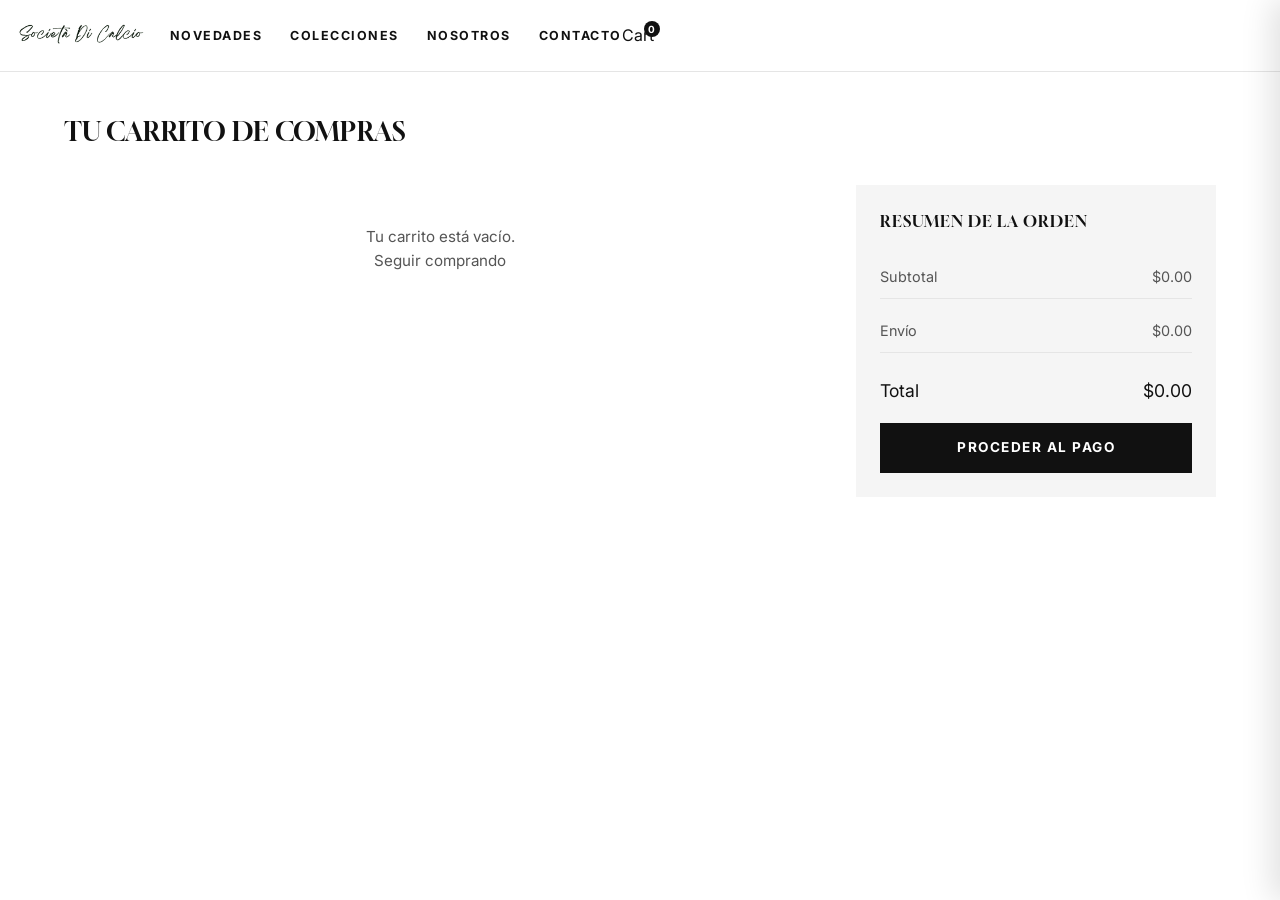
<file: PAGINA-SC-2/carrito.html>
<!DOCTYPE html>
<html lang="es">
<head>
    <meta charset="UTF-8">
    <meta name="viewport" content="width=device-width, initial-scale=1.0">
    <title>Carrito de Compras - Societa Di Calcio</title>
    <link rel="icon" href="logo-fondo-verde.png" type="image/png">
    <link rel="preconnect" href="https://fonts.googleapis.com">
    <link rel="preconnect" href="https://fonts.gstatic.com" crossorigin>
    <link rel="stylesheet" href="styles.css">
    <link href="https://fonts.googleapis.com/css2?family=Gloock&family=Inter:wght@300;400;500;600&display=swap" rel="stylesheet">
</head>
<body>

    <header class="main-header">
        <button class="hamburger-btn" id="hamburger-btn">
            <svg class="icon" aria-hidden="true" focusable="false"><use href="icons.svg#i-bars"></use></svg>
        </button>
        <div class="logo">
            <a href="index.html"><img src="logo SC sin fondo.png" width="188" alt="Logo de la Marca"></a>
        </div>
        <nav class="main-nav" id="main-nav">
            <button class="close-menu-btn" id="close-menu-btn">&times;</button>
            <a href="index.html#novedades">Novedades</a>
            <a href="index.html#colecciones">Colecciones</a>
            <a href="index.html#nosotros">Nosotros</a>
            <a href="index.html#contacto">Contacto</a>
        </nav>
        <div class="cart-icon">
            <a href="carrito.html" class="cart-icon">Cart <span class="cart-count" id="cart-count">0</span></a>
        </div>
    </header>

    <main class="cart-page-main">
        <section class="cart-section">
            <h1>Tu Carrito de Compras</h1>
            <div class="cart-layout">
                <div class="cart-items-container">
                    </div>

                <div class="cart-summary">
                    <h2>Resumen de la Orden</h2>
                    <div class="summary-row">
                        <span>Subtotal</span>
                        <span id="summary-subtotal">$0.00</span>
                    </div>
                    <div class="summary-row">
                        <span>Envío</span>
                        <span id="summary-shipping">$99.00</span>
                    </div>
                    <div class="summary-total">
                        <span>Total</span>
                        <span id="summary-total">$0.00</span>
                    </div>
                    <a href="checkout.html" class="btn btn-checkout">Proceder al Pago</a>
                </div>
            </div>
        </section>
    </main>

    <div class="cart-overlay" id="cart-overlay"></div>
    <div class="cart-drawer" id="cart-drawer">
        <div class="cart-drawer-header">
            <h2>Tu Carrito</h2>
            <button class="close-cart-btn" id="close-cart-btn">&times;</button>
        </div>
        <div class="shipping-progress-container">
            <p id="shipping-message">Calculando envío...</p>
            <div class="progress-bar-bg">
                <div class="progress-bar-fill" id="shipping-progress-fill"></div>
            </div>
        </div>
        <div class="cart-drawer-items" id="cart-drawer-items"></div>
        <div class="cart-drawer-footer">
            <div class="drawer-summary-row">
                <span>Subtotal</span>
                <span id="drawer-subtotal">$0.00</span>
            </div>
            <p class="shipping-note">Impuestos y envío calculados en el checkout.</p>
            <button class="btn btn-checkout-drawer" id="btn-checkout-drawer">Proceder al Pago</button>
        </div>
    </div>

    <script src="cart.js"></script>
</body>
</html>
</file>
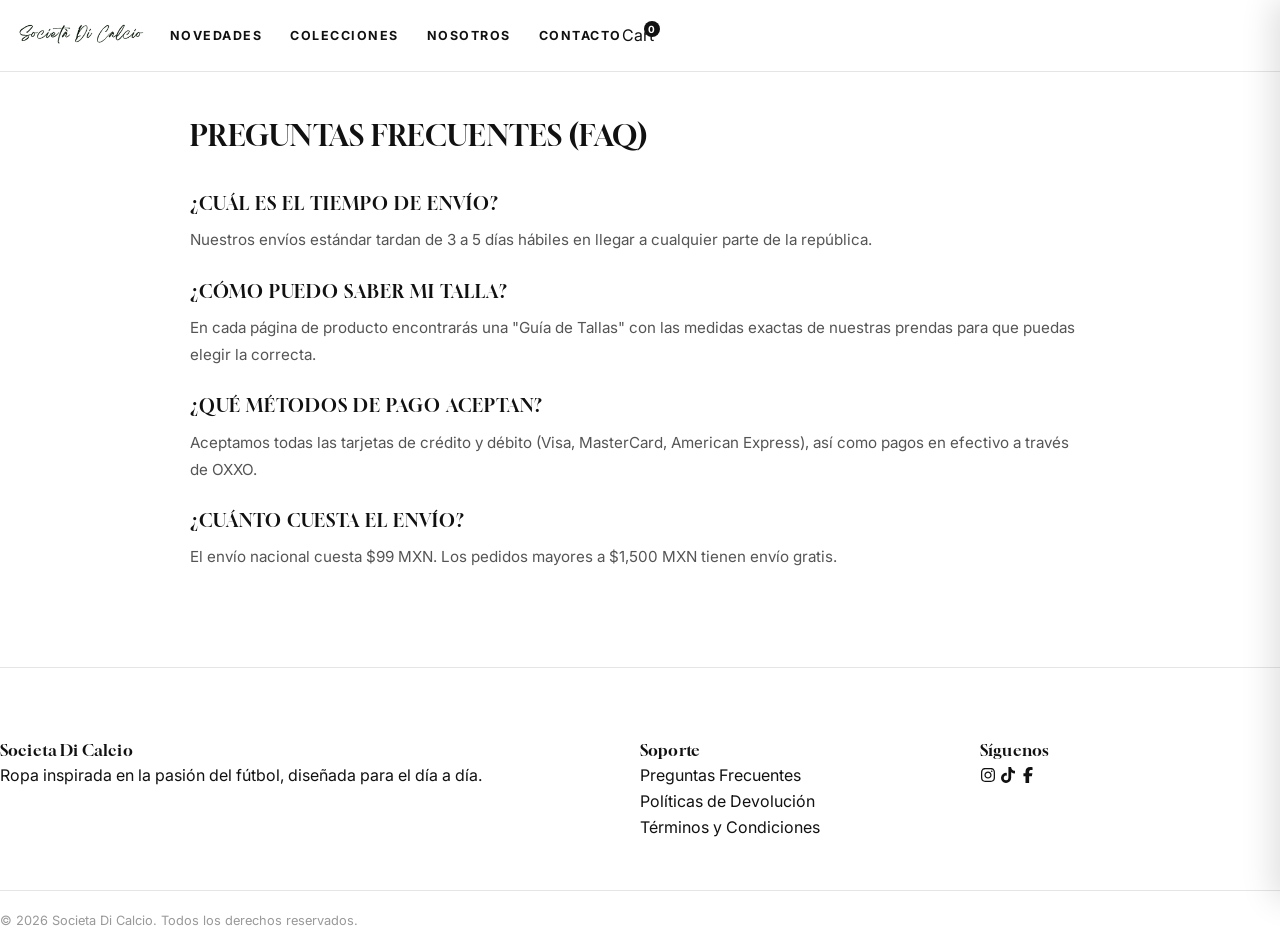
<file: PAGINA-SC-2/faq.html>
<!DOCTYPE html>
<html lang="es">
<head>
    <meta charset="UTF-8">
    <meta name="viewport" content="width=device-width, initial-scale=1.0">
    <title>Preguntas Frecuentes - Societa Di Calcio</title>
    <link rel="icon" href="logo-fondo-verde.png" type="image/png">
    <link rel="preconnect" href="https://fonts.googleapis.com">
    <link rel="preconnect" href="https://fonts.gstatic.com" crossorigin>
    <link rel="stylesheet" href="styles.css">
    <link href="https://fonts.googleapis.com/css2?family=Gloock&family=Inter:wght@300;400;500;600&display=swap" rel="stylesheet">
</head>
<body>
    <header class="main-header">
        <button class="hamburger-btn" id="hamburger-btn">
            <svg class="icon" aria-hidden="true" focusable="false"><use href="icons.svg#i-bars"></use></svg>
        </button>
        <div class="logo">
            <a href="index.html"><img src="logo SC sin fondo.png" width="188" alt="Logo de la Marca"></a>
        </div>
        <nav class="main-nav" id="main-nav">
            <button class="close-menu-btn" id="close-menu-btn">&times;</button>
            <a href="index.html#novedades">Novedades</a>
            <a href="index.html#colecciones">Colecciones</a>
            <a href="index.html#nosotros">Nosotros</a>
            <a href="index.html#contacto">Contacto</a>
        </nav>
        <div class="cart-icon">
            <a href="carrito.html" class="cart-icon">Cart <span class="cart-count" id="cart-count">0</span></a>
        </div>
    </header>

    <main class="support-page-main">
        <h1>Preguntas Frecuentes (FAQ)</h1>
        <div class="support-content">
            <h3>¿Cuál es el tiempo de envío?</h3>
            <p>Nuestros envíos estándar tardan de 3 a 5 días hábiles en llegar a cualquier parte de la república.</p>

            <h3>¿Cómo puedo saber mi talla?</h3>
            <p>En cada página de producto encontrarás una "Guía de Tallas" con las medidas exactas de nuestras prendas para que puedas elegir la correcta.</p>

            <h3>¿Qué métodos de pago aceptan?</h3>
            <p>Aceptamos todas las tarjetas de crédito y débito (Visa, MasterCard, American Express), así como pagos en efectivo a través de OXXO.</p>

            <h3>¿Cuánto cuesta el envío?</h3>
            <p>El envío nacional cuesta $99 MXN. Los pedidos mayores a $1,500 MXN tienen envío gratis.</p>
        </div>
    </main>

    <footer id="contacto" class="main-footer">
        <div class="footer-grid">
            <div class="footer-column">
                <h4>Societa Di Calcio</h4>
                <p>Ropa inspirada en la pasión del fútbol, diseñada para el día a día.</p>
            </div>
            <div class="footer-column">
                <h4>Soporte</h4>
                <ul>
                    <li><a href="faq.html">Preguntas Frecuentes</a></li>
                    <li><a href="returns.html">Políticas de Devolución</a></li>
                    <li><a href="terms.html">Términos y Condiciones</a></li>
                </ul>
            </div>
            <div class="footer-column">
                <h4>Síguenos</h4>
                <div class="social-media">
                    <a href="https://www.instagram.com/societadicalcio?igsh=MWM4NjZhbXh6ZDVkaQ==" target="_blank"><svg class="icon" aria-hidden="true" focusable="false"><use href="icons.svg#i-instagram"></use></svg></a>
                    <a href="https://www.tiktok.com/@societadicalcio?_t=ZS-90L4HyP5Aud&_r=1" target="_blank"><svg class="icon" aria-hidden="true" focusable="false"><use href="icons.svg#i-tiktok"></use></svg></a>
                    <a href="#" target="_blank"><svg class="icon" aria-hidden="true" focusable="false"><use href="icons.svg#i-facebook"></use></svg></a>
                </div>
            </div>
        </div>
        <div class="footer-bottom">
            <p>&copy; 2026 Societa Di Calcio. Todos los derechos reservados.</p>
        </div>
    </footer>

    <div class="cart-overlay" id="cart-overlay"></div>
    <div class="cart-drawer" id="cart-drawer">
        <div class="cart-drawer-header">
            <h2>Tu Carrito</h2>
            <button class="close-cart-btn" id="close-cart-btn">&times;</button>
        </div>
        <div class="shipping-progress-container">
            <p id="shipping-message">Calculando envío...</p>
            <div class="progress-bar-bg">
                <div class="progress-bar-fill" id="shipping-progress-fill"></div>
            </div>
        </div>
        <div class="cart-drawer-items" id="cart-drawer-items"></div>
        <div class="cart-drawer-footer">
            <div class="drawer-summary-row">
                <span>Subtotal</span>
                <span id="drawer-subtotal">$0.00</span>
            </div>
            <p class="shipping-note">Impuestos y envío calculados en el checkout.</p>
            <button class="btn btn-checkout-drawer" id="btn-checkout-drawer">Proceder al Pago</button>
        </div>
    </div>

    <script src="cart.js"></script>
</body>
</html>
</file>
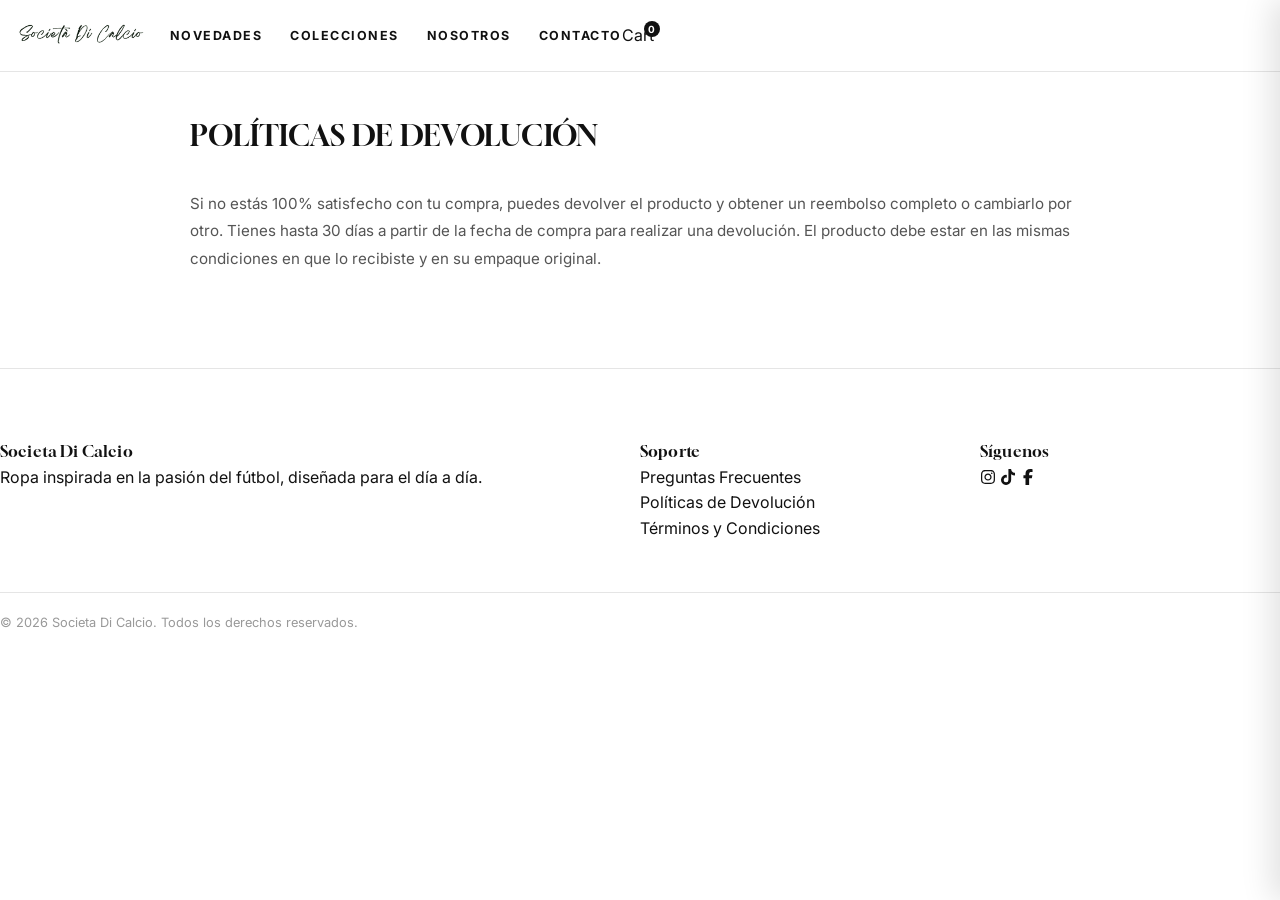
<file: PAGINA-SC-2/returns.html>
<!DOCTYPE html>
<html lang="es">
<head>
    <meta charset="UTF-8">
    <meta name="viewport" content="width=device-width, initial-scale=1.0">
    <title>Políticas de Devolución - Societa Di Calcio</title>
    <link rel="icon" href="logo-fondo-verde.png" type="image/png">
    <link rel="preconnect" href="https://fonts.googleapis.com">
    <link rel="preconnect" href="https://fonts.gstatic.com" crossorigin>
    <link rel="stylesheet" href="styles.css">
    <link href="https://fonts.googleapis.com/css2?family=Gloock&family=Inter:wght@300;400;500;600&display=swap" rel="stylesheet">
</head>
<body>
    <header class="main-header">
        <button class="hamburger-btn" id="hamburger-btn">
            <svg class="icon" aria-hidden="true" focusable="false"><use href="icons.svg#i-bars"></use></svg>
        </button>
        <div class="logo">
            <a href="index.html"><img src="logo SC sin fondo.png" width="188" alt="Logo de la Marca"></a>
        </div>
        <nav class="main-nav" id="main-nav">
            <button class="close-menu-btn" id="close-menu-btn">&times;</button>
            <a href="index.html#novedades">Novedades</a>
            <a href="index.html#colecciones">Colecciones</a>
            <a href="index.html#nosotros">Nosotros</a>
            <a href="index.html#contacto">Contacto</a>
        </nav>
        <div class="cart-icon">
            <a href="carrito.html" class="cart-icon">Cart <span class="cart-count" id="cart-count">0</span></a>
        </div>
    </header>

    <main class="support-page-main">
        <h1>Políticas de Devolución</h1>
        <div class="support-content">
            <p>Si no estás 100% satisfecho con tu compra, puedes devolver el producto y obtener un reembolso completo o cambiarlo por otro. Tienes hasta 30 días a partir de la fecha de compra para realizar una devolución. El producto debe estar en las mismas condiciones en que lo recibiste y en su empaque original.</p>
        </div>
    </main>

    <footer id="contacto" class="main-footer">
        <div class="footer-grid">
            <div class="footer-column">
                <h4>Societa Di Calcio</h4>
                <p>Ropa inspirada en la pasión del fútbol, diseñada para el día a día.</p>
            </div>
            <div class="footer-column">
                <h4>Soporte</h4>
                <ul>
                    <li><a href="faq.html">Preguntas Frecuentes</a></li>
                    <li><a href="returns.html">Políticas de Devolución</a></li>
                    <li><a href="terms.html">Términos y Condiciones</a></li>
                </ul>
            </div>
            <div class="footer-column">
                <h4>Síguenos</h4>
                <div class="social-media">
                    <a href="https://www.instagram.com/societadicalcio?igsh=MWM4NjZhbXh6ZDVkaQ==" target="_blank"><svg class="icon" aria-hidden="true" focusable="false"><use href="icons.svg#i-instagram"></use></svg></a>
                    <a href="https://www.tiktok.com/@societadicalcio?_t=ZS-90L4HyP5Aud&_r=1" target="_blank"><svg class="icon" aria-hidden="true" focusable="false"><use href="icons.svg#i-tiktok"></use></svg></a>
                    <a href="#" target="_blank"><svg class="icon" aria-hidden="true" focusable="false"><use href="icons.svg#i-facebook"></use></svg></a>
                </div>
            </div>
        </div>
        <div class="footer-bottom">
            <p>&copy; 2026 Societa Di Calcio. Todos los derechos reservados.</p>
        </div>
    </footer>

    <div class="cart-overlay" id="cart-overlay"></div>
    <div class="cart-drawer" id="cart-drawer">
        <div class="cart-drawer-header">
            <h2>Tu Carrito</h2>
            <button class="close-cart-btn" id="close-cart-btn">&times;</button>
        </div>
        <div class="shipping-progress-container">
            <p id="shipping-message">Calculando envío...</p>
            <div class="progress-bar-bg">
                <div class="progress-bar-fill" id="shipping-progress-fill"></div>
            </div>
        </div>
        <div class="cart-drawer-items" id="cart-drawer-items"></div>
        <div class="cart-drawer-footer">
            <div class="drawer-summary-row">
                <span>Subtotal</span>
                <span id="drawer-subtotal">$0.00</span>
            </div>
            <p class="shipping-note">Impuestos y envío calculados en el checkout.</p>
            <button class="btn btn-checkout-drawer" id="btn-checkout-drawer">Proceder al Pago</button>
        </div>
    </div>

    <script src="cart.js"></script>
</body>
</html>
</file>
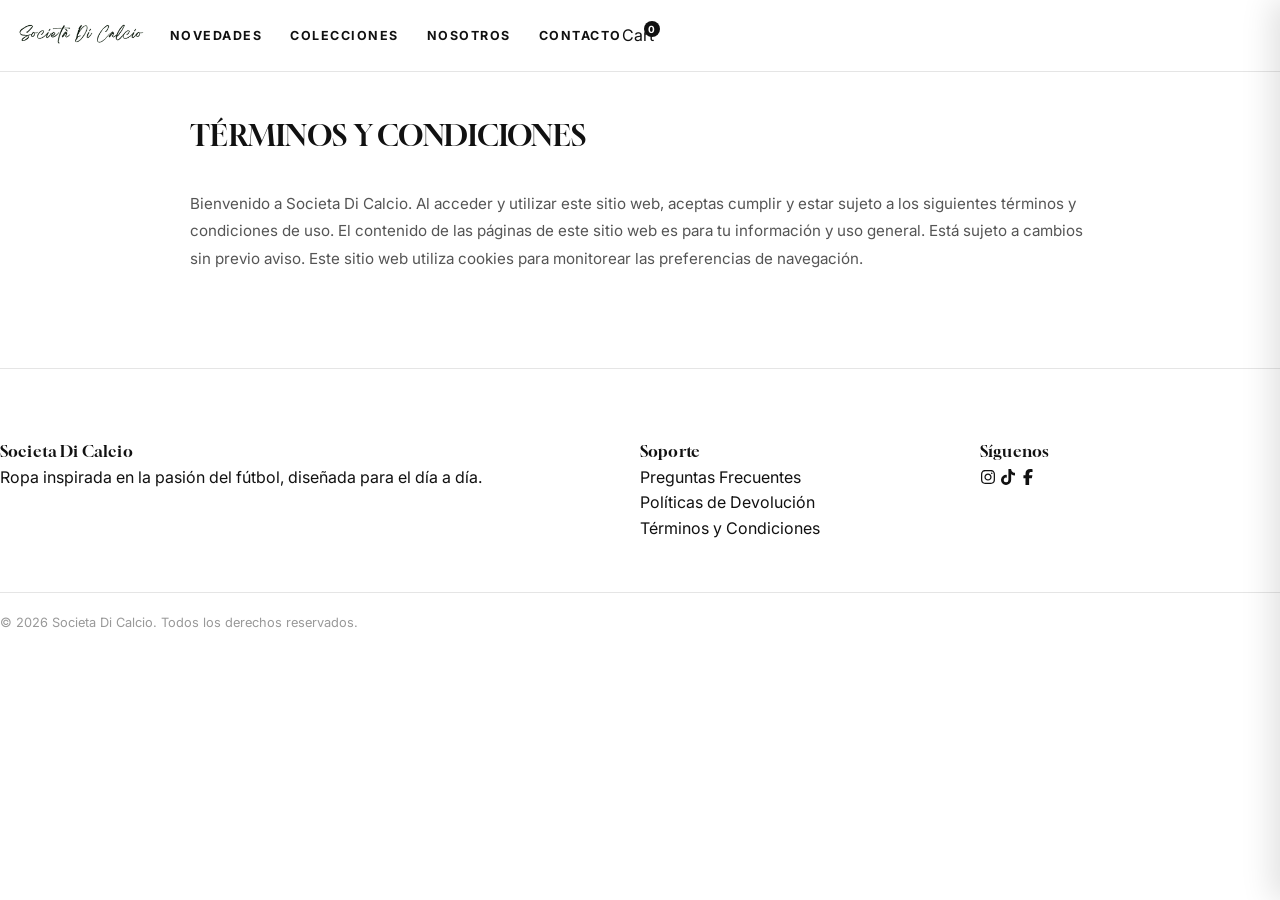
<file: PAGINA-SC-2/terms.html>
<!DOCTYPE html>
<html lang="es">
<head>
    <meta charset="UTF-8">
    <meta name="viewport" content="width=device-width, initial-scale=1.0">
    <title>Términos y Condiciones - Societa Di Calcio</title>
    <link rel="icon" href="logo-fondo-verde.png" type="image/png">
    <link rel="preconnect" href="https://fonts.googleapis.com">
    <link rel="preconnect" href="https://fonts.gstatic.com" crossorigin>
    <link rel="stylesheet" href="styles.css">
    <link href="https://fonts.googleapis.com/css2?family=Gloock&family=Inter:wght@300;400;500;600&display=swap" rel="stylesheet">
</head>
<body>
    <header class="main-header">
        <button class="hamburger-btn" id="hamburger-btn">
            <svg class="icon" aria-hidden="true" focusable="false"><use href="icons.svg#i-bars"></use></svg>
        </button>
        <div class="logo">
            <a href="index.html"><img src="logo SC sin fondo.png" width="188" alt="Logo de la Marca"></a>
        </div>
        <nav class="main-nav" id="main-nav">
            <button class="close-menu-btn" id="close-menu-btn">&times;</button>
            <a href="index.html#novedades">Novedades</a>
            <a href="index.html#colecciones">Colecciones</a>
            <a href="index.html#nosotros">Nosotros</a>
            <a href="index.html#contacto">Contacto</a>
        </nav>
        <div class="cart-icon">
            <a href="carrito.html" class="cart-icon">Cart <span class="cart-count" id="cart-count">0</span></a>
        </div>
    </header>

    <main class="support-page-main">
        <h1>Términos y Condiciones</h1>
        <div class="support-content">
            <p>Bienvenido a Societa Di Calcio. Al acceder y utilizar este sitio web, aceptas cumplir y estar sujeto a los siguientes términos y condiciones de uso. El contenido de las páginas de este sitio web es para tu información y uso general. Está sujeto a cambios sin previo aviso. Este sitio web utiliza cookies para monitorear las preferencias de navegación.</p>
        </div>
    </main>

    <footer id="contacto" class="main-footer">
        <div class="footer-grid">
            <div class="footer-column">
                <h4>Societa Di Calcio</h4>
                <p>Ropa inspirada en la pasión del fútbol, diseñada para el día a día.</p>
            </div>
            <div class="footer-column">
                <h4>Soporte</h4>
                <ul>
                    <li><a href="faq.html">Preguntas Frecuentes</a></li>
                    <li><a href="returns.html">Políticas de Devolución</a></li>
                    <li><a href="terms.html">Términos y Condiciones</a></li>
                </ul>
            </div>
            <div class="footer-column">
                <h4>Síguenos</h4>
                <div class="social-media">
                    <a href="https://www.instagram.com/societadicalcio?igsh=MWM4NjZhbXh6ZDVkaQ==" target="_blank"><svg class="icon" aria-hidden="true" focusable="false"><use href="icons.svg#i-instagram"></use></svg></a>
                    <a href="https://www.tiktok.com/@societadicalcio?_t=ZS-90L4HyP5Aud&_r=1" target="_blank"><svg class="icon" aria-hidden="true" focusable="false"><use href="icons.svg#i-tiktok"></use></svg></a>
                    <a href="#" target="_blank"><svg class="icon" aria-hidden="true" focusable="false"><use href="icons.svg#i-facebook"></use></svg></a>
                </div>
            </div>
        </div>
        <div class="footer-bottom">
            <p>&copy; 2026 Societa Di Calcio. Todos los derechos reservados.</p>
        </div>
    </footer>

    <div class="cart-overlay" id="cart-overlay"></div>
    <div class="cart-drawer" id="cart-drawer">
        <div class="cart-drawer-header">
            <h2>Tu Carrito</h2>
            <button class="close-cart-btn" id="close-cart-btn">&times;</button>
        </div>
        <div class="shipping-progress-container">
            <p id="shipping-message">Calculando envío...</p>
            <div class="progress-bar-bg">
                <div class="progress-bar-fill" id="shipping-progress-fill"></div>
            </div>
        </div>
        <div class="cart-drawer-items" id="cart-drawer-items"></div>
        <div class="cart-drawer-footer">
            <div class="drawer-summary-row">
                <span>Subtotal</span>
                <span id="drawer-subtotal">$0.00</span>
            </div>
            <p class="shipping-note">Impuestos y envío calculados en el checkout.</p>
            <button class="btn btn-checkout-drawer" id="btn-checkout-drawer">Proceder al Pago</button>
        </div>
    </div>

    <script src="cart.js"></script>
</body>
</html>
</file>
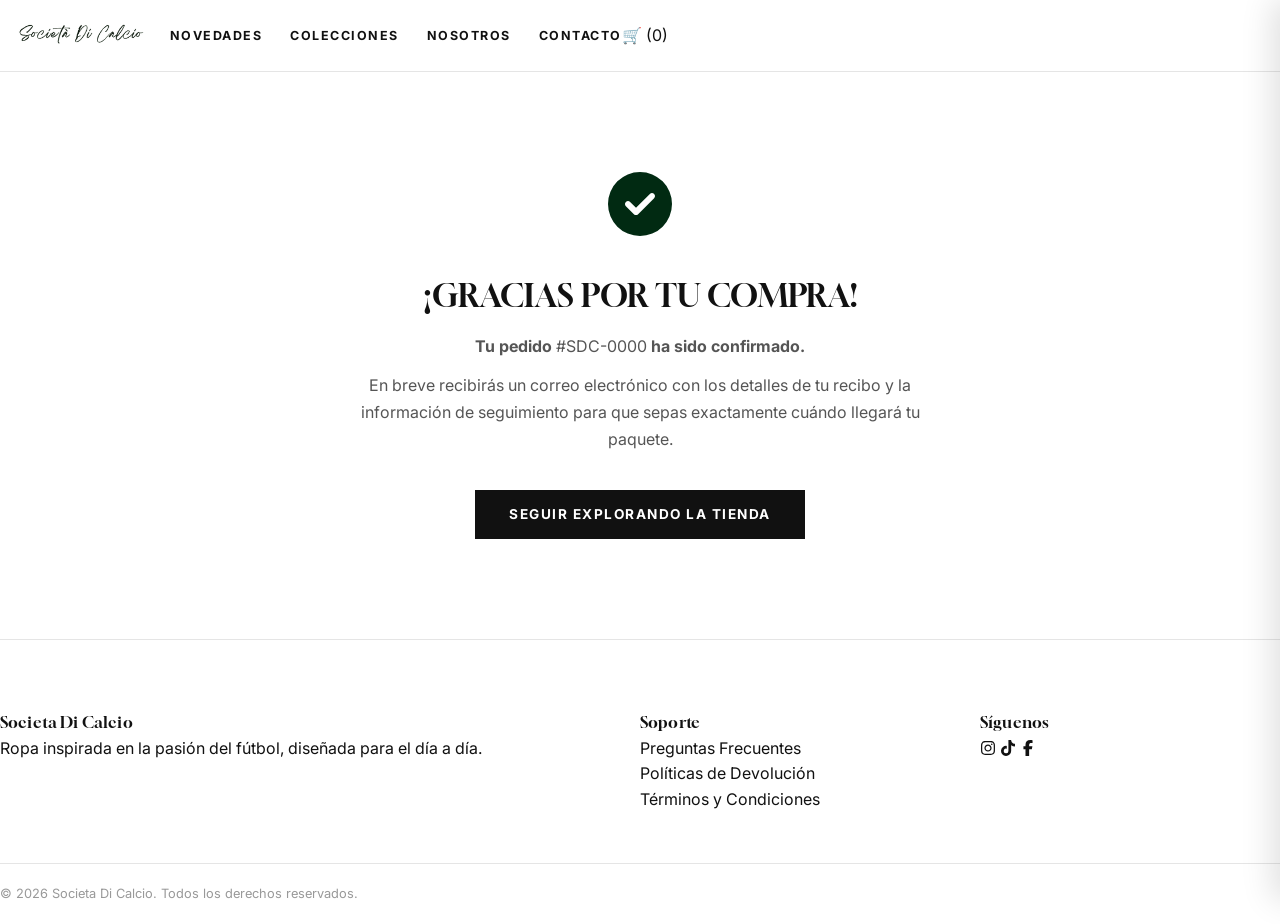
<file: PAGINA-SC-2/thank-you.html>
<!DOCTYPE html>
<html lang="es">
<head>
    <meta charset="UTF-8">
    <meta name="viewport" content="width=device-width, initial-scale=1.0">
    <title>¡Gracias por tu compra! - Societa Di Calcio</title>
    <link rel="icon" href="logo-fondo-verde.png" type="image/png">
    <link rel="preconnect" href="https://fonts.googleapis.com">
    <link rel="preconnect" href="https://fonts.gstatic.com" crossorigin>
    <link rel="stylesheet" href="styles.css">
    <link href="https://fonts.googleapis.com/css2?family=Gloock&family=Inter:wght@300;400;500;600&display=swap" rel="stylesheet">
</head>
<body>

    <header class="main-header">
        <button class="hamburger-btn" id="hamburger-btn">
            <svg class="icon" aria-hidden="true" focusable="false"><use href="icons.svg#i-bars"></use></svg>
        </button>
        <div class="logo">
            <a href="index.html"><img src="logo SC sin fondo.png" alt="Logo de la Marca"></a>
        </div>
        <nav class="main-nav" id="main-nav">
            <button class="close-menu-btn" id="close-menu-btn">&times;</button>
            <a href="index.html#novedades">Novedades</a>
            <a href="index.html#colecciones">Colecciones</a>
            <a href="index.html#nosotros">Nosotros</a>
            <a href="index.html#contacto">Contacto</a>
        </nav>
        <div class="cart-icon">
            <a href="#">🛒 <span class="cart-text"></span>(0)</a>
        </div>
    </header>

    <main class="thank-you-page">
        <div class="thank-you-content">
            <svg class="icon thank-you-icon" aria-hidden="true" focusable="false"><use href="icons.svg#i-check-circle"></use></svg>
            <h1>¡Gracias por tu compra!</h1>
            <p class="thank-you-order">Tu pedido <span id="order-number">#SDC-0000</span> ha sido confirmado.</p>
            <p class="thank-you-note">
                En breve recibirás un correo electrónico con los detalles de tu recibo y la información de seguimiento para que sepas exactamente cuándo llegará tu paquete.
            </p>
            <a href="index.html" class="btn">Seguir explorando la tienda</a>
        </div>
    </main>

    <footer id="contacto" class="main-footer">
        <div class="footer-grid">
            <div class="footer-column">
                <h4>Societa Di Calcio</h4>
                <p>Ropa inspirada en la pasión del fútbol, diseñada para el día a día.</p>
            </div>
            <div class="footer-column">
                <h4>Soporte</h4>
                <ul>
                    <li><a href="faq.html">Preguntas Frecuentes</a></li>
                    <li><a href="returns.html">Políticas de Devolución</a></li>
                    <li><a href="terms.html">Términos y Condiciones</a></li>
                </ul>
            </div>
            <div class="footer-column">
                <h4>Síguenos</h4>
                <div class="social-media">
                    <a href="https://www.instagram.com/societadicalcio?igsh=MWM4NjZhbXh6ZDVkaQ==" target="_blank"><svg class="icon" aria-hidden="true" focusable="false"><use href="icons.svg#i-instagram"></use></svg></a>
                    <a href="https://www.tiktok.com/@societadicalcio?_t=ZS-90L4HyP5Aud&_r=1" target="_blank"><svg class="icon" aria-hidden="true" focusable="false"><use href="icons.svg#i-tiktok"></use></svg></a>
                    <a href="#" target="_blank"><svg class="icon" aria-hidden="true" focusable="false"><use href="icons.svg#i-facebook"></use></svg></a>
                </div>
            </div>
        </div>
        <div class="footer-bottom">
            <p>&copy; 2026 Societa Di Calcio. Todos los derechos reservados.</p>
        </div>
    </footer>

    <div class="cart-overlay" id="cart-overlay"></div>
    <div class="cart-drawer" id="cart-drawer">
        <div class="cart-drawer-header">
            <h2>Tu Carrito</h2>
            <button class="close-cart-btn" id="close-cart-btn">&times;</button>
        </div>
        <div class="shipping-progress-container">
            <p id="shipping-message">Calculando envío...</p>
            <div class="progress-bar-bg">
                <div class="progress-bar-fill" id="shipping-progress-fill"></div>
            </div>
        </div>
        <div class="cart-drawer-items" id="cart-drawer-items"></div>
        <div class="cart-drawer-footer">
            <div class="drawer-summary-row">
                <span>Subtotal</span>
                <span id="drawer-subtotal">$0.00</span>
            </div>
            <p class="shipping-note">Impuestos y envío calculados en el checkout.</p>
            <button class="btn btn-checkout-drawer" id="btn-checkout-drawer">Proceder al Pago</button>
        </div>
    </div>

    <script src="cart.js"></script>
    <script src="thank-you.js"></script>
</body>
</html>
</file>
<file: PAGINA-SC-2/styles.css>
/* ============================================================
   SOCIETA DI CALCIO — Estilo Club 1984 (streetwear/editorial)
   Paleta: verde (favicon) + beige + blanco + negro
   ============================================================ */

/* --- Variables --- */
:root {
    --bg-main: #ffffff;
    --bg-secondary: #f5f5f5;
    --bg-dark: #111111;
    --bg-beige: #f5f0e8;
    --text-primary: #111111;
    --text-secondary: #555555;
    --text-light: #999999;
    --accent: #012a12;
    --accent-hover: #024a22;
    --sale-color: #8B0000;
    --card-border: #e5e5e5;
    --card-shadow: 0 1px 3px rgba(0,0,0,0.04);
    --card-shadow-hover: 0 8px 24px rgba(0,0,0,0.10);
    --font-family: 'Inter', 'Helvetica Neue', Arial, sans-serif;
    --font-display: 'Gloock', serif;
    --transition: all 0.3s cubic-bezier(0.25, 0.46, 0.45, 0.94);
    --header-height: 72px;
    --radius-sm: 2px;
    --radius-md: 4px;
    --radius-lg: 8px;
    /* Aliases unificados (compatibilidad checkout/admin) */
    --fuente-cuerpo: var(--font-family);
    --fuente-titulos: var(--font-display);
    --verde-pino: var(--accent);
    --verde-oscuro: var(--accent-hover);
    --beige-claro: var(--bg-beige);
    --beige: var(--card-border);
    --gris: var(--text-secondary);
    --negro: var(--text-primary);
    --radio-sm: var(--radius-sm);
    --radio: var(--radius-md);
    --sombra-md: var(--card-shadow);
}

/* --- Reset --- */
* { margin: 0; padding: 0; box-sizing: border-box; }
html { scroll-behavior: smooth; }
body {
    font-family: var(--font-family);
    background-color: var(--bg-main);
    color: var(--text-primary);
    line-height: 1.6;
    overflow-x: hidden;
    -webkit-font-smoothing: antialiased;
}
a { color: inherit; text-decoration: none; }
img { max-width: 100%; height: auto; display: block; }
button { font-family: inherit; cursor: pointer; border: none; background: none; }
ul, ol { list-style: none; }
.container { width: 90%; max-width: 1400px; margin: 0 auto; padding: 0 20px; }

/* --- Top announcement bar --- */
.announcement-bar, .top-bar {
    background: var(--bg-dark);
    color: #fff;
    text-align: center;
    padding: 10px 16px;
    font-size: 0.72rem;
    font-weight: 600;
    text-transform: uppercase;
    letter-spacing: 2px;
}
.announcement-bar a { color: #fff; border-bottom: 1px solid rgba(255,255,255,0.4); margin-left: 6px; }

/* --- Header --- */
.main-header, .header {
    background: #fff;
    height: var(--header-height);
    position: sticky;
    top: 0;
    z-index: 1000;
    border-bottom: 1px solid var(--card-border);
    display: flex;
    align-items: center;
}
.header-container, .main-header > .container {
    display: flex;
    justify-content: space-between;
    align-items: center;
    width: 100%;
    gap: 24px;
}
.logo {
    font-family: var(--font-display);
    font-size: 1.5rem;
    font-weight: 400;
    letter-spacing: 3px;
    color: var(--text-primary);
    text-transform: uppercase;
}
.logo img { height: 60px; width: auto; }
.main-nav, .nav {
    display: flex;
    gap: 28px;
    align-items: center;
}
.main-nav a, .nav a, .nav-link {
    font-size: 0.78rem;
    font-weight: 700;
    text-transform: uppercase;
    letter-spacing: 1.5px;
    color: var(--text-primary);
    transition: opacity 0.2s ease;
    white-space: nowrap;
}
.main-nav a:hover, .nav a:hover { opacity: 0.5; }
.header-actions { display: flex; gap: 14px; align-items: center; }
.icon-btn {
    background: none; border: none; cursor: pointer;
    display: flex; align-items: center; justify-content: center;
    color: var(--text-primary); padding: 6px;
    transition: opacity 0.2s ease;
}
.icon-btn:hover { opacity: 0.5; }
.icon-btn svg { display: block; }
.cart-count-badge, .cart-count {
    position: absolute; top: -4px; right: -6px;
    min-width: 16px; height: 16px; padding: 0 4px;
    border-radius: 50%; background: var(--bg-dark); color: #fff;
    font-size: 0.62rem; font-weight: 700; line-height: 16px; text-align: center;
}
.cart-btn, .cart-icon { position: relative; }
.hamburger-btn { display: none; background: none; border: none; cursor: pointer; padding: 6px; color: var(--text-primary); }

/* --- Search overlay --- */
.search-overlay {
    position: fixed; inset: 0; background: rgba(255,255,255,0.98);
    z-index: 2000; display: flex; flex-direction: column;
    align-items: center; justify-content: flex-start; padding-top: 140px;
    opacity: 0; pointer-events: none; transition: opacity 0.25s ease;
}
.search-overlay.active { opacity: 1; pointer-events: all; }
.search-close { position: absolute; top: 24px; right: 30px; background: none; border: none; cursor: pointer; padding: 8px; color: var(--text-primary); }
.search-input {
    width: 90%; max-width: 640px; padding: 16px 20px;
    font-size: 1.1rem; font-family: var(--font-family);
    border: 1px solid var(--card-border); border-radius: var(--radius-sm);
    outline: none; background: #fff; color: var(--text-primary);
}
.search-input:focus { border-color: var(--text-primary); }

/* --- Hero (full-bleed) --- */
    background: var(--bg-secondary);
.hero img, .hero-image {
    width: 100%; height: auto; display: block; object-fit: cover;
}
.hero--full { min-height: 70vh; }
.hero--full img { width: 100%; height: 70vh; object-fit: cover; }

/* --- Section headings --- */
.section-header {
    display: flex; justify-content: space-between; align-items: flex-end;
    margin-bottom: 32px; gap: 16px; flex-wrap: wrap;
}
.section-title {
    font-family: var(--font-display);
    font-size: clamp(1.4rem, 2.5vw, 1.9rem);
    font-weight: 800;
    text-transform: uppercase;
    letter-spacing: 1px;
    color: var(--text-primary);
}
.section-link {
    font-size: 0.78rem; font-weight: 700;
    text-transform: uppercase; letter-spacing: 1.5px;
    color: var(--text-primary); border-bottom: 1px solid var(--text-primary);
    padding-bottom: 2px; transition: opacity 0.2s ease;
}
.section-link:hover { opacity: 0.5; }
.section-nav { display: flex; gap: 8px; }
.section-nav button {
    width: 40px; height: 40px; border: 1px solid var(--card-border);
    background: #fff; cursor: pointer; font-size: 1rem;
    display: flex; align-items: center; justify-content: center;
    transition: background 0.2s ease;
}
.section-nav button:hover { background: var(--bg-dark); color: #fff; border-color: var(--bg-dark); }

/* --- Product carousel (horizontal scroll) --- */
.product-carousel-wrap { position: relative; }
.product-carousel {
    display: flex; gap: 16px;
    overflow-x: auto; scroll-snap-type: x mandatory;
    scrollbar-width: none; -ms-overflow-style: none;
    padding-bottom: 8px;
}
.product-carousel::-webkit-scrollbar { display: none; }
.product-card {
    flex: 0 0 260px; scroll-snap-align: start;
    background: #fff;
}
.product-card-image {
    background: #eae6e2;
    aspect-ratio: 3/4;
    overflow: hidden; position: relative;
}
.product-card-image img {
    width: 100%; height: 100%; object-fit: contain;
    transition: transform 0.4s ease;
}
.product-card:hover .product-card-image img { transform: scale(1.06); }
.product-card-image:has(img[src*="Pasto"]) { background: #0f1410; }
.category-banner:has(img[src*="Pasto"]) { background: #0f1410; }
.product-card-image:has(img[src*="Società Di Calcio (7)"]) { background: #fcf7ef; }
.category-banner:has(img[src*="Società Di Calcio (7)"]) { background: #fcf7ef; }
.product-card-image:has(img[src*="Playera negra FRENTE"]) { background: #f1ece7; }
.category-banner:has(img[src*="Playera negra FRENTE"]) { background: #f1ece7; }
.product-card-info { padding: 12px 0 0; }
.product-card-name {
    font-size: 0.85rem; font-weight: 600;
    color: var(--text-primary); margin-bottom: 4px;
    text-transform: uppercase; letter-spacing: 0.5px;
}
.product-card-price {
    font-size: 0.9rem; font-weight: 700;
    color: var(--text-primary); margin-bottom: 8px;
}
.product-card-sizes {
    display: flex; gap: 4px; flex-wrap: wrap;
}
.size-chip {
    font-size: 0.68rem; font-weight: 600;
    padding: 3px 7px; border: 1px solid var(--card-border);
    color: var(--text-secondary); letter-spacing: 0.5px;
    transition: all 0.2s ease;
}
.size-chip:hover { border-color: var(--text-primary); color: var(--text-primary); }
.size-chip.sold-out { opacity: 0.35; text-decoration: line-through; }
.product-card-badge {
    position: absolute; top: 10px; left: 10px;
    background: var(--bg-dark); color: #fff;
    font-size: 0.62rem; font-weight: 700;
    padding: 3px 8px; text-transform: uppercase; letter-spacing: 1px;
}
.product-card-badge.sale { background: var(--sale-color); }

/* --- Category banners (2 columns) --- */
.category-banners {
    display: grid; grid-template-columns: 1fr 1fr; gap: 8px;
    margin: 40px 0;
}
.category-banner {
    position: relative; overflow: hidden; display: block;
    background: #eae6e2;
}
.category-banner img {
    width: 100%; height: 520px; object-fit: contain;
    transition: transform 0.6s ease;
}
.category-banner:hover img { transform: scale(1.03); }
.category-banner-label {
    position: absolute; inset: 0;
    display: flex; align-items: center; justify-content: center;
    font-family: var(--font-display);
    font-size: clamp(1.6rem, 3vw, 2.4rem);
    font-weight: 800; text-transform: uppercase;
    letter-spacing: 2px; color: #fff;
    background: rgba(0,0,0,0.25);
    transition: background 0.3s ease;
}
.category-banner:hover .category-banner-label { background: rgba(0,0,0,0.35); }

/* --- News / blog grid --- */
.news-grid {
    display: grid; grid-template-columns: 1fr 1fr; gap: 8px;
    margin: 40px 0;
}
.news-card { position: relative; overflow: hidden; display: block; }
.news-card img {
    width: 100%; height: 420px; object-fit: cover;
    transition: transform 0.6s ease;
}
.news-card:hover img { transform: scale(1.03); }
.news-card-title {
    position: absolute; bottom: 20px; left: 20px;
    font-family: var(--font-display);
    font-size: clamp(1.4rem, 2.5vw, 2rem);
    font-weight: 800; text-transform: uppercase;
    letter-spacing: 1px; color: #fff;
    text-shadow: 0 2px 12px rgba(0,0,0,0.4);
}

/* --- Newsletter --- */
.newsletter-section {
    padding: 80px 0; text-align: center;
    background: var(--bg-secondary);
    border-top: 1px solid var(--card-border);
    border-bottom: 1px solid var(--card-border);
}
.newsletter-section .section-title { margin-bottom: 8px; }
.newsletter-section p { color: var(--text-secondary); font-size: 0.9rem; margin-bottom: 24px; max-width: 480px; margin-left: auto; margin-right: auto; }
.newsletter-form {
    display: flex; max-width: 440px; margin: 0 auto;
    border: 1px solid var(--card-border); background: #fff;
}
.newsletter-form input {
    flex: 1; padding: 14px 16px; border: none; outline: none;
    font-family: var(--font-family); font-size: 0.9rem; background: transparent;
}
.newsletter-form button {
    padding: 14px 24px; background: var(--bg-dark); color: #fff;
    font-size: 0.78rem; font-weight: 700; text-transform: uppercase;
    letter-spacing: 1.5px; transition: background 0.2s ease;
}
.newsletter-form button:hover { background: var(--accent); }
.newsletter-msg { margin-top: 12px; font-size: 0.85rem; color: var(--text-light); min-height: 20px; }
.newsletter-msg.success { color: #2e7d32; }

/* --- Footer --- */
.main-footer, .footer {
    background: #fff; border-top: 1px solid var(--card-border);
    padding: 70px 0 0;
}
.footer-grid, .footer-container {
    display: grid; grid-template-columns: 2fr 1fr 1fr;
    gap: 40px; padding-bottom: 50px;
}
.footer-brand .logo { margin-bottom: 12px; display: block; }
.footer-brand p { color: var(--text-secondary); font-size: 0.9rem; line-height: 1.7; max-width: 300px; }
.footer-social { display: flex; gap: 12px; margin-top: 20px; }
.footer-social a {
    display: flex; align-items: center; justify-content: center;
    width: 36px; height: 36px; border: 1px solid var(--card-border);
    color: var(--text-primary); transition: all 0.2s ease;
}
.footer-social a:hover { background: var(--bg-dark); color: #fff; border-color: var(--bg-dark); }
.footer-links h4 {
    font-size: 0.78rem; font-weight: 800; text-transform: uppercase;
    letter-spacing: 1.5px; margin-bottom: 16px; color: var(--text-primary);
}
.footer-links a {
    display: block; font-size: 0.88rem; color: var(--text-secondary);
    margin-bottom: 10px; transition: color 0.2s ease;
}
.footer-links a:hover { color: var(--text-primary); }
.footer-bottom {
    border-top: 1px solid var(--card-border);
    padding: 20px 0; display: flex; justify-content: space-between;
    align-items: center; flex-wrap: wrap; gap: 12px;
    font-size: 0.8rem; color: var(--text-light);
}
.footer-bottom a { color: var(--text-light); transition: color 0.2s ease; }
.footer-bottom a:hover { color: var(--text-primary); }
.payment-icons { display: flex; gap: 8px; align-items: center; flex-wrap: wrap; }
.payment-icons img { height: 20px; }

/* --- Cart drawer --- */
.cart-overlay { position: fixed; inset: 0; background: rgba(0,0,0,0.5); z-index: 1500; opacity: 0; visibility: hidden; transition: opacity 0.3s ease; }
.cart-overlay.active { opacity: 1; visibility: visible; }
.cart-drawer {
    position: fixed; top: 0; right: 0; width: 420px; max-width: 92vw;
    height: 100vh; background: #fff; z-index: 1600;
    transform: translateX(100%); transition: transform 0.35s cubic-bezier(0.25, 0.46, 0.45, 0.94);
    display: flex; flex-direction: column; box-shadow: -8px 0 30px rgba(0,0,0,0.12);
}
.cart-drawer.active { transform: translateX(0); }
.cart-drawer-header { display: flex; justify-content: space-between; align-items: center; padding: 20px 22px; border-bottom: 1px solid var(--card-border); }
.cart-drawer-header h2 { font-size: 1rem; font-weight: 800; text-transform: uppercase; letter-spacing: 1px; }
.close-cart-btn { background: none; border: none; cursor: pointer; font-size: 1.2rem; color: var(--text-primary); }
.cart-drawer-body { flex: 1; overflow-y: auto; padding: 18px 22px; }
.cart-item { display: flex; gap: 14px; padding: 14px 0; border-bottom: 1px solid var(--card-border); }
.cart-item-img { width: 80px; height: 80px; object-fit: cover; background: var(--bg-secondary); flex-shrink: 0; }
.cart-item-info { flex: 1; display: flex; flex-direction: column; gap: 4px; }
.cart-item-name { font-weight: 600; font-size: 0.88rem; text-transform: uppercase; letter-spacing: 0.5px; }
.cart-item-price { font-size: 0.85rem; color: var(--text-secondary); }
.cart-item-qty { display: flex; align-items: center; gap: 8px; margin-top: 6px; }
.cart-item-qty button { width: 24px; height: 24px; border: 1px solid var(--card-border); background: none; cursor: pointer; font-size: 0.9rem; }
.cart-item-qty button:hover { background: var(--bg-dark); color: #fff; border-color: var(--bg-dark); }
.cart-item-qty span { min-width: 22px; text-align: center; font-weight: 600; }
.cart-item-remove { background: none; border: none; color: var(--text-light); cursor: pointer; font-size: 0.75rem; text-transform: uppercase; letter-spacing: 0.5px; margin-top: 4px; }
.cart-item-remove:hover { color: var(--sale-color); }
.cart-empty { text-align: center; color: var(--text-secondary); padding: 40px 10px; font-size: 0.9rem; }
.cart-drawer-footer { padding: 18px 22px; border-top: 1px solid var(--card-border); display: flex; flex-direction: column; gap: 10px; }
.cart-total { display: flex; justify-content: space-between; font-weight: 800; font-size: 1.05rem; }
.checkout-btn {
    background: var(--bg-dark); color: #fff; border: none;
    padding: 14px; font-weight: 700; text-transform: uppercase;
    letter-spacing: 1.5px; font-size: 0.82rem; cursor: pointer;
    transition: background 0.2s ease;
}
.checkout-btn:hover { background: var(--accent); }
.checkout-clear-btn {
    background: none; border: 1px solid var(--card-border); color: var(--text-secondary);
    padding: 10px; font-size: 0.75rem; text-transform: uppercase; letter-spacing: 1px; cursor: pointer;
}
.checkout-clear-btn:hover { color: var(--sale-color); border-color: var(--sale-color); }
.added-popup {
    position: fixed; top: 80px; left: 50%; transform: translateX(-50%) translateY(-12px);
    z-index: 1200; display: none; align-items: center; gap: 12px;
    background: #fff; border: 1px solid var(--card-border);
    box-shadow: 0 8px 24px rgba(0,0,0,0.12); padding: 12px 18px;
    opacity: 0; transition: opacity 0.25s ease, transform 0.25s ease;
}
.added-popup.show { display: flex; opacity: 1; transform: translateX(-50%) translateY(0); }
.added-popup-check { color: #2e7d32; font-size: 1.1rem; font-weight: 700; }
.added-popup-msg { font-weight: 700; font-size: 0.82rem; text-transform: uppercase; letter-spacing: 0.5px; }
.added-popup-btn { background: none; border: 1px solid var(--card-border); color: var(--text-primary); padding: 6px 12px; font-size: 0.7rem; font-weight: 700; text-transform: uppercase; letter-spacing: 0.5px; cursor: pointer; }
.added-popup-btn:hover { background: var(--bg-dark); color: #fff; border-color: var(--bg-dark); }
.added-popup-btn-primary { background: var(--bg-dark); border-color: var(--bg-dark); color: #fff; }

/* --- Back to top --- */
.back-to-top {
    position: fixed; bottom: 24px; right: 24px; width: 44px; height: 44px;
    border-radius: 50%; background: var(--bg-dark); color: #fff; border: none;
    cursor: pointer; display: flex; align-items: center; justify-content: center;
    z-index: 900; opacity: 0; visibility: hidden; transform: translateY(20px);
    transition: opacity 0.3s ease, transform 0.3s ease, background 0.2s ease;
    box-shadow: 0 4px 12px rgba(0,0,0,0.15);
}
.back-to-top.visible { opacity: 1; visibility: visible; transform: translateY(0); }
.back-to-top:hover { background: var(--accent); transform: translateY(-3px); }

/* --- Mobile menu --- */
.mobile-overlay { display: none; position: fixed; inset: 0; background: rgba(0,0,0,0.5); z-index: 999; opacity: 0; transition: opacity 0.25s ease; }
.mobile-overlay.active { display: block; opacity: 1; }
.close-menu-btn { display: none; }

/* --- Icon base --- */
.icon { width: 1em; height: 1em; fill: currentColor; vertical-align: -0.125em; display: inline-block; }

/* --- Responsive --- */
@media (max-width: 1024px) {
    .product-card { flex: 0 0 220px; }
    .category-banner img, .news-card img { height: 380px; }
    .footer-grid { grid-template-columns: 1fr 1fr; }
}
@media (max-width: 768px) {
    .main-nav, .nav { display: none; }
    .hamburger-btn { display: flex; }
    .main-header, .header { height: 60px; }
    .logo { font-size: 1.2rem; letter-spacing: 2px; }
    .logo img { height: 48px; }
    .main-nav.active, .nav.active {
        display: flex; flex-direction: column; gap: 0;
        position: fixed; top: 0; right: 0; width: 82%; max-width: 320px;
        height: 100vh; background: #fff; padding: 80px 24px 40px;
        box-shadow: -5px 0 20px rgba(0,0,0,0.12); z-index: 1001;
    }
    .main-nav.active a, .nav.active a { padding: 16px 0; border-bottom: 1px solid var(--card-border); display: block; }
    .close-menu-btn { display: block; position: absolute; top: 18px; right: 20px; font-size: 1.5rem; }
    .mobile-overlay.active { display: block; }
    .product-card { flex: 0 0 180px; }
    .category-banners, .news-grid { grid-template-columns: 1fr; }
    .category-banner img { height: 280px; }
    .news-card img { height: 260px; }
    .footer-grid { grid-template-columns: 1fr; gap: 30px; }
    .footer-bottom { flex-direction: column; text-align: center; gap: 12px; }
    .hero--full img { height: 50vh; }
    .section-title { font-size: 1.3rem; }
    .newsletter-section { padding: 50px 0; }
    .main-footer, .footer { padding: 50px 0 0; }
}
@media (max-width: 480px) {
    .container { width: 95%; padding: 0 12px; }
    .product-card { flex: 0 0 160px; }
    .product-card-name { font-size: 0.78rem; }
    .product-card-price { font-size: 0.82rem; }
    .size-chip { font-size: 0.62rem; padding: 2px 5px; }
    .category-banner img { height: 220px; }
    .news-card img { height: 220px; }
    .newsletter-form { flex-direction: column; }
    .newsletter-form button { width: 100%; }
    .announcement-bar { font-size: 0.65rem; letter-spacing: 1.5px; padding: 8px 12px; }
    .header-actions { gap: 8px; }
}
@media (prefers-reduced-motion: reduce) {
    *, *::before, *::after { animation-duration: 0.01ms !important; transition-duration: 0.01ms !important; scroll-behavior: auto !important; }
}

/* ===== PAGINAS SECUNDARIAS ===== */
/* ============================================================
   PAGINAS SECUNDARIAS (product, cart, checkout, etc.) - estilo Club 1984
   ============================================================ */

/* --- Product detail --- */
.product-page-main { padding: 40px 0 80px; }
.editorial-layout, .product-detail-layout {
    display: grid; grid-template-columns: 1fr 1fr; gap: 40px;
    width: 90%; max-width: 1200px; margin: 0 auto; padding: 0 20px;
}
.editorial-gallery { display: flex; flex-direction: column; gap: 12px; }
.editorial-gallery img, .editorial-gallery video {
    width: 100%; border: 1px solid var(--card-border); background: var(--bg-secondary);
}
.product-info-details { display: flex; flex-direction: column; gap: 16px; }
.product-info-details h1 { font-size: 1.6rem; font-weight: 800; text-transform: uppercase; letter-spacing: 0.5px; }
.product-info-details .price { font-size: 1.4rem; font-weight: 800; color: var(--text-primary); }
.selector-tallas p, .selector-cantidad p { font-weight: 700; font-size: 0.8rem; text-transform: uppercase; letter-spacing: 1px; margin-bottom: 8px; }
.tallas { display: flex; gap: 8px; flex-wrap: wrap; }
.tallas button { min-width: 44px; padding: 8px 12px; border: 1px solid var(--card-border); background: #fff; cursor: pointer; font-size: 0.85rem; font-weight: 600; transition: all 0.2s ease; }
.tallas button:hover { border-color: var(--text-primary); }
.tallas button.selected { background: var(--bg-dark); color: #fff; border-color: var(--bg-dark); }
.tallas button.agotado { opacity: 0.35; text-decoration: line-through; cursor: not-allowed; }
.urgency-message { font-size: 0.82rem; color: var(--text-secondary); margin-top: 6px; }
.selector-cantidad .quantity-input { display: flex; align-items: center; gap: 10px; }
#decrease-quantity, #increase-quantity { width: 36px; height: 36px; border: 1px solid var(--card-border); background: #fff; cursor: pointer; font-size: 1.1rem; }
#decrease-quantity:hover, #increase-quantity:hover { background: var(--bg-dark); color: #fff; border-color: var(--bg-dark); }
#quantity-value { font-weight: 700; min-width: 24px; text-align: center; }
.btn-comprar { width: 100%; padding: 14px; background: var(--bg-dark); color: #fff; border: none; text-transform: uppercase; letter-spacing: 1.5px; font-weight: 700; font-size: 0.85rem; cursor: pointer; transition: background 0.2s ease; margin-top: 12px; }
.btn-comprar:hover { background: var(--accent); }
.btn-comprar:disabled { opacity: 0.5; cursor: not-allowed; }
.product-extra-info { margin-top: 24px; padding-top: 24px; border-top: 1px solid var(--card-border); }
.product-extra-info h3 { font-size: 1rem; font-weight: 800; text-transform: uppercase; letter-spacing: 1px; margin: 16px 0 8px; }
.product-extra-info p { color: var(--text-secondary); font-size: 0.9rem; line-height: 1.7; }
.guia-tallas-toggle-btn { background: none; border: none; color: var(--text-primary); cursor: pointer; font-size: 0.8rem; text-transform: uppercase; letter-spacing: 1px; font-weight: 700; text-decoration: underline; padding: 0; margin-top: 8px; }
.guia-tallas-panel { max-height: 0; overflow: hidden; transition: max-height 0.3s ease, padding 0.3s ease; background: var(--bg-secondary); margin-top: 8px; }
.guia-tallas-panel.visible { max-height: 400px; padding: 16px; }
.close-panel-btn { background: none; border: none; cursor: pointer; font-size: 1.2rem; float: right; }
.guia-tallas-panel h4 { font-size: 1rem; font-weight: 800; text-transform: uppercase; letter-spacing: 1px; margin-bottom: 12px; }
.guia-tallas-panel table { width: 100%; border-collapse: collapse; font-size: 0.85rem; }
.guia-tallas-panel th, .guia-tallas-panel td { padding: 8px 12px; border-bottom: 1px solid var(--card-border); text-align: left; }
.guia-tallas-panel th { background: var(--bg-dark); color: #fff; text-transform: uppercase; font-size: 0.75rem; letter-spacing: 1px; }
.urgency-message.hidden { display: none; }

/* related products grid */
#related-products { padding: 60px 0 40px; }
#related-products h2 { font-size: 1.4rem; font-weight: 800; text-transform: uppercase; letter-spacing: 1px; margin-bottom: 24px; }
#related-products .product-grid { display: grid; grid-template-columns: repeat(4, 1fr); gap: 16px; }
#related-products .product-card { flex: none; }

/* --- Cart page --- */
.cart-page-main { padding: 40px 0 80px; width: 90%; max-width: 1200px; margin: 0 auto; }
.cart-page-main h1 { font-size: 1.6rem; font-weight: 800; text-transform: uppercase; letter-spacing: 1px; margin-bottom: 32px; }
.cart-layout { display: grid; grid-template-columns: 1fr 360px; gap: 40px; align-items: start; }
.cart-items-container { display: flex; flex-direction: column; gap: 16px; }
.cart-item { display: flex; gap: 16px; padding: 16px; border: 1px solid var(--card-border); background: #fff; }
.cart-item-image { width: 90px; height: 90px; object-fit: cover; background: var(--bg-secondary); flex-shrink: 0; }
.cart-item-details { flex: 1; display: flex; flex-direction: column; gap: 4px; }
.cart-item-details h4 { font-weight: 700; font-size: 0.9rem; text-transform: uppercase; letter-spacing: 0.5px; margin: 0; }
.cart-item-details p { font-size: 0.8rem; color: var(--text-light); margin: 0; }
.cart-item-price { font-weight: 800; color: var(--text-primary); font-size: 1rem; align-self: center; }
.cart-summary { background: var(--bg-secondary); padding: 24px; position: sticky; top: calc(var(--header-height) + 20px); }
.cart-summary h2 { font-size: 1rem; font-weight: 800; text-transform: uppercase; letter-spacing: 1px; margin-bottom: 20px; }
.summary-row { display: flex; justify-content: space-between; padding: 10px 0; border-bottom: 1px solid var(--card-border); font-size: 0.9rem; color: var(--text-secondary); }
.summary-total { display: flex; justify-content: space-between; padding: 14px 0 0; font-weight: 800; font-size: 1.1rem; color: var(--text-primary); }
.btn-checkout { display: block; width: 100%; text-align: center; margin-top: 18px; padding: 14px; background: var(--bg-dark); color: #fff; text-decoration: none; text-transform: uppercase; letter-spacing: 1.5px; font-weight: 700; font-size: 0.85rem; transition: background 0.2s ease; }
.btn-checkout:hover { background: var(--accent); }
.empty-cart-state { text-align: center; color: var(--text-secondary); padding: 40px 10px; font-size: 0.95rem; }

/* --- Checkout --- */
.checkout-header { text-align: center; padding: 24px 0; border-bottom: 1px solid var(--card-border); background: #fff; }
.checkout-header img { height: 42px; }
.checkout-wrapper { max-width: 1100px; margin: 40px auto; padding: 20px; display: flex; gap: 50px; align-items: flex-start; }
.checkout-form-container { flex: 1; }
.checkout-form-container h1 { text-align: center; margin-bottom: 30px; font-size: 1.3rem; text-transform: uppercase; letter-spacing: 2px; font-weight: 800; }
.form-group { margin-bottom: 20px; }
.form-group label { display: block; margin-bottom: 8px; font-weight: 700; font-size: 0.78rem; color: var(--text-primary); text-transform: uppercase; letter-spacing: 1px; }
.form-group input { width: 100%; padding: 14px; border: 1px solid var(--card-border); border-radius: var(--radius-sm); font-size: 0.95rem; box-sizing: border-box; font-family: var(--font-family); }
.form-group input:focus { border-color: var(--text-primary); outline: none; }
.btn-pagar { width: 100%; padding: 16px; background: var(--bg-dark); color: #fff; border: none; border-radius: var(--radius-sm); font-size: 0.95rem; font-weight: 700; cursor: pointer; text-transform: uppercase; letter-spacing: 1.5px; transition: background 0.2s ease; margin-top: 10px; }
.btn-pagar:hover { background: var(--accent); }
.btn-pagar:disabled { opacity: 0.6; cursor: not-allowed; }
.secure-note { font-size: 0.8rem; color: var(--text-light); margin-top: 15px; text-align: center; }
.checkout-summary-container { width: 400px; background: var(--bg-secondary); padding: 30px; position: sticky; top: 20px; }
.checkout-summary-container h2 { font-size: 1rem; text-transform: uppercase; font-weight: 800; letter-spacing: 1px; margin-bottom: 20px; border-bottom: 1px solid var(--card-border); padding-bottom: 10px; text-align: center; }
.summary-item { display: flex; align-items: center; gap: 15px; margin-bottom: 15px; }
.summary-item img { width: 60px; height: 60px; object-fit: cover; border: 1px solid var(--card-border); }
.checkout-item-details { flex-grow: 1; }
.checkout-item-details h4 { margin: 0; font-size: 0.85rem; font-weight: 700; text-transform: uppercase; letter-spacing: 0.5px; color: var(--text-primary); }
.checkout-item-details p { margin: 0; font-size: 0.78rem; color: var(--text-light); }
.checkout-item-price { font-weight: 800; }
.summary-totals { margin-top: 20px; border-top: 1px solid var(--card-border); padding-top: 16px; }
.summary-row { display: flex; justify-content: space-between; margin-bottom: 10px; font-size: 0.9rem; color: var(--text-secondary); }
.summary-row.total { font-weight: 800; font-size: 1.2rem; margin-top: 12px; border-top: 1px solid var(--card-border); padding-top: 12px; color: var(--text-primary); }
.checkout-footer { border-top: 1px solid var(--card-border); padding: 30px 0; background: #fff; text-align: center; }
.checkout-footer .footer-bottom { max-width: 1200px; margin: 0 auto; display: flex; justify-content: space-between; align-items: center; flex-wrap: wrap; gap: 12px; font-size: 0.8rem; color: var(--text-light); padding: 0 20px; }
.checkout-footer .payment-methods { display: flex; align-items: center; gap: 12px; }
.checkout-footer .mp-logo { height: 20px; }

/* --- Thank you --- */
.thank-you-page { padding: 100px 20px; text-align: center; min-height: 60vh; display: flex; align-items: center; justify-content: center; }
.thank-you-content { max-width: 560px; margin: 0 auto; }
.thank-you-content h1 { font-size: 2rem; font-weight: 800; text-transform: uppercase; letter-spacing: 1px; margin: 20px 0 12px; }
.thank-you-content p { color: var(--text-secondary); line-height: 1.7; margin-bottom: 12px; }
.thank-you-icon { width: 64px; height: 64px; color: var(--accent); margin-bottom: 8px; }
.thank-you-order { font-weight: 700; color: var(--text-primary); }
.thank-you-page .btn { display: inline-block; margin-top: 24px; padding: 14px 34px; background: var(--bg-dark); color: #fff; text-decoration: none; text-transform: uppercase; letter-spacing: 1.5px; font-weight: 700; font-size: 0.85rem; transition: background 0.2s ease; }
.thank-you-page .btn:hover { background: var(--accent); }

/* --- Support pages --- */
.support-page-main { padding: 40px 0 80px; width: 90%; max-width: 900px; margin: 0 auto; }
.support-page-main h1 { font-size: 1.8rem; font-weight: 800; text-transform: uppercase; letter-spacing: 1px; margin-bottom: 32px; }
.support-content h3 { font-size: 1.1rem; font-weight: 800; text-transform: uppercase; letter-spacing: 1px; margin: 24px 0 8px; color: var(--text-primary); }
.support-content p { color: var(--text-secondary); line-height: 1.8; margin-bottom: 16px; font-size: 0.95rem; }

/* --- Admin --- */
.login-screen { min-height: 100vh; display: flex; align-items: center; justify-content: center; background: var(--bg-secondary); }
.login-box { background: #fff; border: 1px solid var(--card-border); padding: 40px; max-width: 420px; width: 90%; text-align: center; }
.login-box h1 { font-size: 1.5rem; font-weight: 800; text-transform: uppercase; letter-spacing: 1px; margin-bottom: 8px; }
.login-box p { color: var(--text-secondary); font-size: 0.9rem; margin-bottom: 24px; }
.admin-container { width: 90%; max-width: 1100px; margin: 40px auto; padding: 0 20px; }
.admin-topbar { display: flex; justify-content: flex-end; margin-bottom: 24px; }
.admin-container h1 { font-size: 1.3rem; font-weight: 800; text-transform: uppercase; letter-spacing: 1px; margin: 32px 0 16px; }
.admin-lista { display: flex; flex-direction: column; gap: 12px; }
.admin-cargando { color: var(--text-light); font-size: 0.9rem; padding: 20px; text-align: center; }
.inventario-card { border: 1px solid var(--card-border); padding: 20px; background: #fff; }
.inventario-card-header { display: flex; justify-content: space-between; align-items: flex-start; gap: 16px; flex-wrap: wrap; margin-bottom: 16px; }
.inventario-card-title { font-weight: 700; font-size: 1rem; text-transform: uppercase; letter-spacing: 0.5px; }
.inventario-card-id { font-size: 0.78rem; color: var(--text-light); }
.inventario-card-precio { display: flex; align-items: center; gap: 6px; margin-top: 8px; font-size: 0.85rem; color: var(--text-secondary); }
.edit-precio-input, .talla-input, .img-input { padding: 8px 10px; border: 1px solid var(--card-border); font-family: var(--font-family); font-size: 0.85rem; background: #fff; }
.edit-precio-input { width: 110px; }
.talla-input { width: 60px; text-align: center; }
.img-input { width: 100%; margin-top: 6px; }
.inventario-card-stock { background: var(--bg-secondary); padding: 12px; display: flex; flex-direction: column; gap: 10px; }
.inventario-card-stock-row { display: flex; align-items: center; gap: 12px; flex-wrap: wrap; font-size: 0.85rem; color: var(--text-secondary); }
.inventario-card-img { display: flex; flex-direction: column; gap: 4px; font-size: 0.85rem; color: var(--text-secondary); }
.inventario-card-img strong { font-weight: 700; color: var(--text-primary); }
.btn-guardar, .btn-actualizar { background: var(--bg-dark); color: #fff; border: none; padding: 10px 18px; cursor: pointer; font-weight: 700; font-size: 0.78rem; text-transform: uppercase; letter-spacing: 1px; transition: background 0.2s ease; }
.btn-guardar:hover, .btn-actualizar:hover { background: var(--accent); }
.btn-eliminar { background: none; border: 1px solid var(--card-border); color: var(--text-secondary); padding: 10px 18px; cursor: pointer; font-weight: 700; font-size: 0.78rem; text-transform: uppercase; letter-spacing: 1px; transition: all 0.2s ease; }
.btn-eliminar:hover { color: var(--sale-color); border-color: var(--sale-color); }
.btn-logout { background: none; border: 1px solid var(--card-border); color: var(--text-secondary); padding: 8px 16px; cursor: pointer; font-size: 0.78rem; text-transform: uppercase; letter-spacing: 1px; transition: all 0.2s ease; }
.btn-logout:hover { color: var(--sale-color); border-color: var(--sale-color); }
.btn-excel { display: inline-flex; align-items: center; gap: 8px; background: var(--accent); color: #fff; border: none; padding: 12px 20px; cursor: pointer; font-weight: 700; font-size: 0.78rem; text-transform: uppercase; letter-spacing: 1px; transition: background 0.2s ease; }
.btn-excel:hover { background: var(--accent-hover); }
.mensaje { padding: 12px 16px; font-size: 0.85rem; margin-top: 12px; }
.mensaje.exito { background: #e8f5e9; color: #2e7d32; border: 1px solid #c8e6c9; }
hr { margin: 40px 0; border: none; border-top: 1px solid var(--card-border); }
.venta-card { border: 1px solid var(--card-border); padding: 20px; background: #fff; }
.venta-card-header { display: flex; justify-content: space-between; align-items: center; flex-wrap: wrap; gap: 8px; margin-bottom: 12px; border-bottom: 1px solid var(--card-border); padding-bottom: 10px; }
.venta-card-titulo { font-weight: 700; font-size: 1rem; text-transform: uppercase; letter-spacing: 0.5px; }
.venta-card-meta { display: flex; align-items: center; gap: 12px; font-size: 0.78rem; color: var(--text-light); }
.venta-linea { font-size: 0.88rem; color: var(--text-secondary); margin: 6px 0; }
.venta-total { font-size: 1rem; color: var(--text-primary); font-weight: 800; margin: 12px 0; }
.venta-articulos { margin-top: 12px; background: var(--bg-secondary); padding: 12px; }
.venta-articulos ul { margin: 0; }
.venta-articulos li { margin-bottom: 5px; font-size: 0.85rem; color: var(--text-secondary); padding: 4px 0; border-bottom: 1px solid var(--card-border); }
.etiqueta-estado { display: inline-block; padding: 3px 10px; font-size: 0.7rem; text-transform: uppercase; letter-spacing: 1px; font-weight: 700; }
.etiqueta-pagado { background: #e8f5e9; color: #2e7d32; }
.etiqueta-pendiente { background: #fff8e1; color: #b26a00; }
.etiqueta-rechazado { background: #fce4ec; color: var(--sale-color); }
.etiqueta-default { background: var(--bg-secondary); color: var(--text-light); }

/* --- Responsive (Club 1984 style) --- */
@media (max-width: 1024px) {
    .product-card { flex: 0 0 200px; }
    .editorial-layout, .product-detail-layout { grid-template-columns: 1fr; gap: 30px; }
    .cart-layout { grid-template-columns: 1fr; }
    .checkout-wrapper { flex-direction: column; }
    .checkout-summary-container { width: 100%; position: static; }
    #related-products .product-grid { grid-template-columns: repeat(3, 1fr); }
}
@media (max-width: 768px) {
    .main-nav, .nav { display: none; }
    .hamburger-btn { display: flex; }
    .main-header, .header { height: 60px; }
    .logo { font-size: 1.2rem; letter-spacing: 2px; }
    .logo img { height: 48px; }
    .main-nav.active, .nav.active {
        display: flex; flex-direction: column; gap: 0;
        position: fixed; top: 0; right: 0; width: 82%; max-width: 320px;
        height: 100vh; background: #fff; padding: 80px 24px 40px;
        box-shadow: -5px 0 20px rgba(0,0,0,0.12); z-index: 1001;
    }
    .main-nav.active a, .nav.active a { padding: 16px 0; border-bottom: 1px solid var(--card-border); display: block; }
    .close-menu-btn { display: block; position: absolute; top: 18px; right: 20px; font-size: 1.5rem; }
    .mobile-overlay.active { display: block; }
    .product-card { flex: 0 0 160px; }
    .category-banners, .news-grid { grid-template-columns: 1fr; }
    .category-banner img { height: 260px; }
    .news-card img { height: 240px; }
    .footer-grid { grid-template-columns: 1fr; gap: 30px; }
    .footer-bottom { flex-direction: column; text-align: center; gap: 12px; }
    .hero--full img { height: 50vh; }
    .cart-drawer { width: 100%; max-width: 100%; }
    #related-products .product-grid { grid-template-columns: repeat(2, 1fr); }
}
@media (max-width: 480px) {
    .container { width: 95%; padding: 0 12px; }
    .product-card { flex: 0 0 150px; }
    .product-card-name { font-size: 0.78rem; }
    .product-card-price { font-size: 0.82rem; }
    .size-chip { font-size: 0.62rem; padding: 2px 5px; }
    .announcement-bar { font-size: 0.65rem; letter-spacing: 1.5px; padding: 8px 12px; }
    .header-actions { gap: 8px; }
    .section-title { font-size: 1.2rem; }
    #related-products .product-grid { grid-template-columns: 1fr; }
    .cart-item { flex-direction: column; align-items: center; text-align: center; }
    .cart-item-image { width: 100%; height: 180px; }
}
@media (prefers-reduced-motion: reduce) {
    *, *::before, *::after { animation-duration: 0.01ms !important; transition-duration: 0.01ms !important; scroll-behavior: auto !important; }
}


/* ===== HERO FULL-SCREEN + HEADER TRANSPARENTE ===== */
/* ============================================================
   HERO FULL-SCREEN + HEADER TRANSPARENTE (home)
   ============================================================ */

/* --- Hero full screen --- */
.hero--full {
    height: 100vh;
    min-height: 100vh;
    position: relative;
    overflow: hidden;
    background: var(--bg-dark);
}
.hero--full img {
    width: 100%;
    height: 100%;
    object-fit: cover;
    position: absolute;
    inset: 0;
    z-index: 0;
}
.hero--full::after {
    content: '';
    position: absolute;
    inset: 0;
    background: linear-gradient(180deg, rgba(0,0,0,0.15) 0%, rgba(0,0,0,0.0) 40%, rgba(0,0,0,0.35) 100%);
    z-index: 1;
    pointer-events: none;
}

/* --- Header transparente en home (arriba) --- */
body.home .main-header,
body.home .header {
    position: fixed;
    top: 0; left: 0; right: 0;
    background: transparent;
    border-bottom: 1px solid transparent;
    box-shadow: none;
    transition: background 0.35s ease, border-color 0.35s ease, box-shadow 0.35s ease;
}
body.home .main-header .logo,
body.home .header .logo,
body.home .main-header .main-nav a,
body.home .header .main-nav a,
body.home .main-header .nav a,
body.home .header .nav a,
body.home .main-header .icon-btn,
body.home .header .icon-btn,
body.home .main-header .hamburger-btn,
body.home .header .hamburger-btn {
    color: #ffffff;
    text-shadow: 0 1px 6px rgba(0,0,0,0.45);
    transition: color 0.35s ease, text-shadow 0.35s ease;
}
body.home .main-header.scrolled,
body.home .header.scrolled {
    background: #ffffff;
    border-bottom: 1px solid var(--card-border);
    box-shadow: 0 2px 12px rgba(0,0,0,0.06);
}
body.home .main-header.scrolled .logo,
body.home .header.scrolled .logo,
body.home .main-header.scrolled .main-nav a,
body.home .header.scrolled .main-nav a,
body.home .main-header.scrolled .nav a,
body.home .header.scrolled .nav a,
body.home .main-header.scrolled .icon-btn,
body.home .header.scrolled .icon-btn,
body.home .main-header.scrolled .hamburger-btn,
body.home .header.scrolled .hamburger-btn {
    color: var(--text-primary);
    text-shadow: none;
}
/* cart badge visible sobre hero */
body.home .main-header .cart-count,
body.home .header .cart-count { background: #ffffff; color: var(--text-primary); }
body.home .main-header.scrolled .cart-count,
body.home .header.scrolled .cart-count { background: var(--bg-dark); color: #ffffff; }

/* compensar header fijo en home: el hero ya es 100vh, sin offset */
body.home main { /* no top padding */ }

/* mobile: header transparente legible */
@media (max-width: 768px) {
    body.home .main-header .logo,
    body.home .header .logo { font-size: 1.2rem; }
}


/* ===== TIPOGRAFIA PREMIUM ===== */
/* ============================================================
   TIPOGRAFIA: Gloock (titulos) + Inter (cuerpo)
   ============================================================ */
h1, h2, h3, h4, h5, h6,
.logo, .section-title, .section-link,
.news-card-title, .category-banner-label,
.cart-drawer-header h2, .thank-you-content h1,
.checkout-form-container h1, .support-page-main h1,
.product-info-details h1, .cart-page-main h1 {
    font-family: var(--font-display);
    font-weight: 400 !important;
    letter-spacing: 0.01em;
}
/* Logo con tracking editorial */
.logo { letter-spacing: 3px; font-weight: 400; }
/* Cuerpo en Inter */
body, p, a, button, input, select, textarea, span, li, td, th {
    font-family: var(--font-family);
    font-weight: 400;
}

/* Galería de campaña (fotos del producto) */
.product-gallery {
    display: grid;
    grid-template-columns: repeat(4, 1fr);
    gap: 8px;
    margin: 40px 0;
}
.product-gallery .gallery-item {
    background: #fff;
    overflow: hidden;
    aspect-ratio: 4 / 3;
}
.product-gallery .gallery-item img {
    width: 100%;
    height: 100%;
    object-fit: cover;
    transition: transform 0.4s ease;
}
.product-gallery .gallery-item:hover img {
    transform: scale(1.04);
}
@media (max-width: 768px) {
    .product-gallery { grid-template-columns: repeat(2, 1fr); }
}
@media (max-width: 480px) {
    .product-gallery { grid-template-columns: 1fr; }
}

/* Logo imagen en header transparente del home */
body.home .main-header:not(.scrolled) .logo img,
body.home .header:not(.scrolled) .logo img {
    filter: brightness(0) invert(1);
}
body.home .main-header.scrolled .logo img,
body.home .header.scrolled .logo img {
    filter: none;
}
</file>
